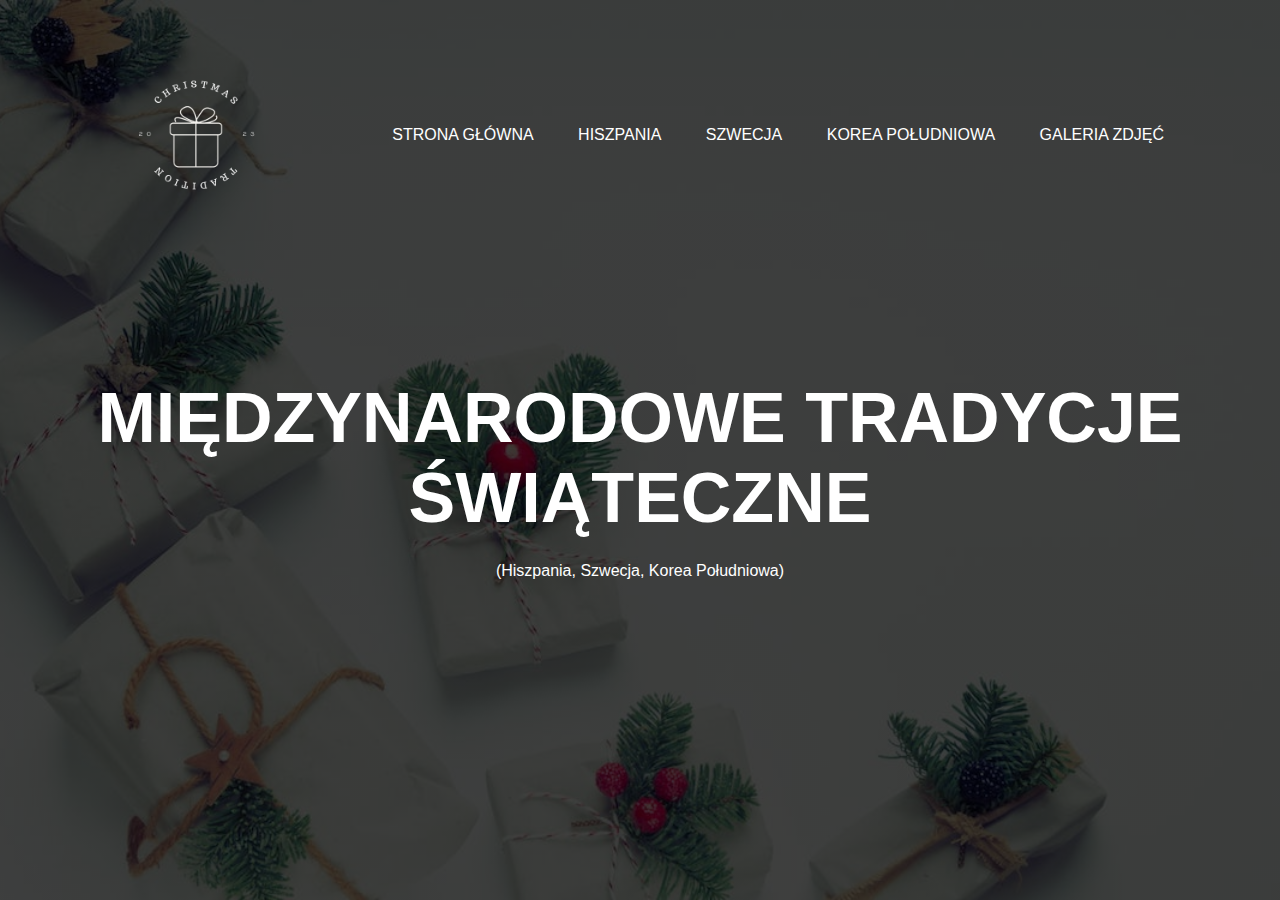
<file: index.html>
<html>
<head>
	<title>Projekt</title>
	<link rel="stylesheet" href= "CSS.css">
</head>
<body>
	<div class ="banner">
		<div class = "navbar">
			<img src = "logo.png" class="logo">
			<ul>
				<li><a href="index.html"> Strona główna</a></li>
				<li><a href="hiszpania.html">Hiszpania</a></li>
				<li><a href="szwecja.html">Szwecja</a></li>
				<li><a href="koreapoludniowa.html">Korea Południowa</a></li>
				<li><a href="galeriazdjec.html">Galeria Zdjęć</a></li>
			</ul>
		</div>
		<div class="content">
		<h1>MIĘDZYNARODOWE TRADYCJE ŚWIĄTECZNE</h1>
		<p>(Hiszpania, Szwecja, Korea Południowa)</p>
		</div>
	</div>
</body>
</html>
</file>
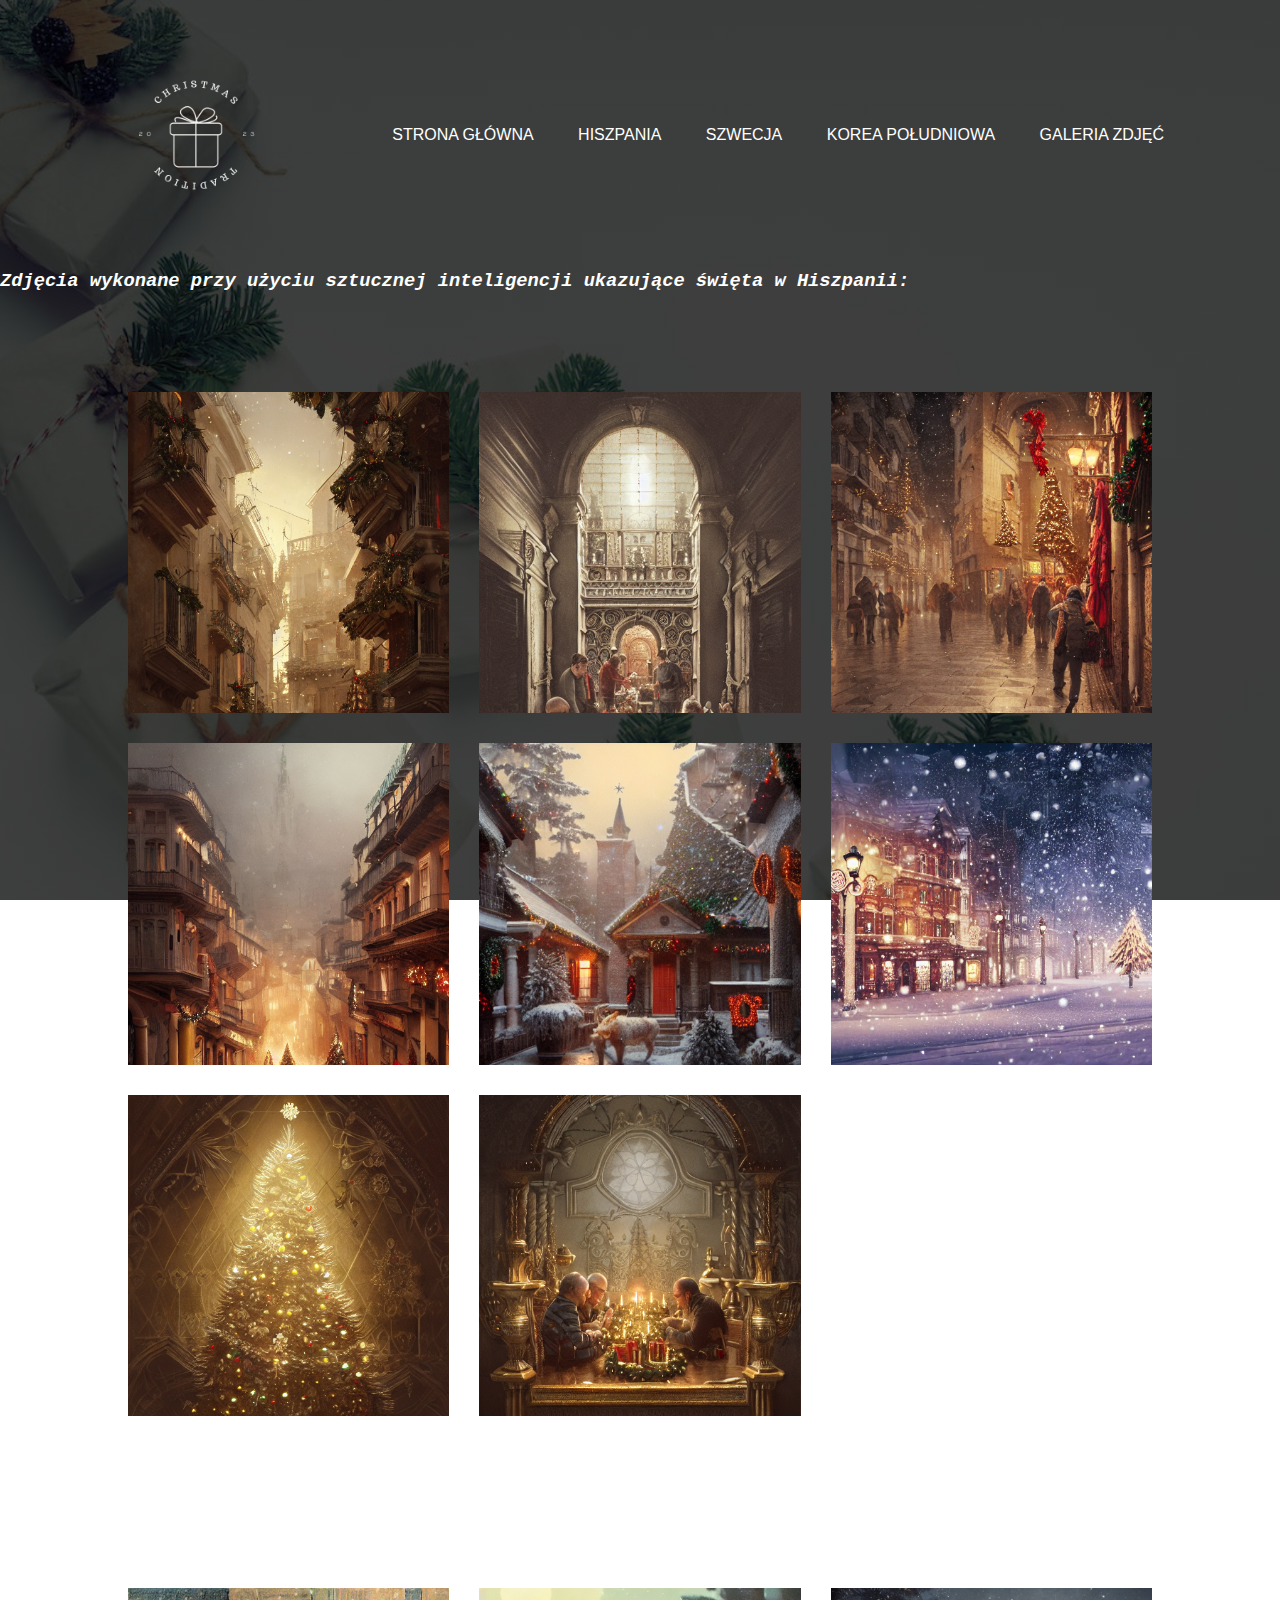
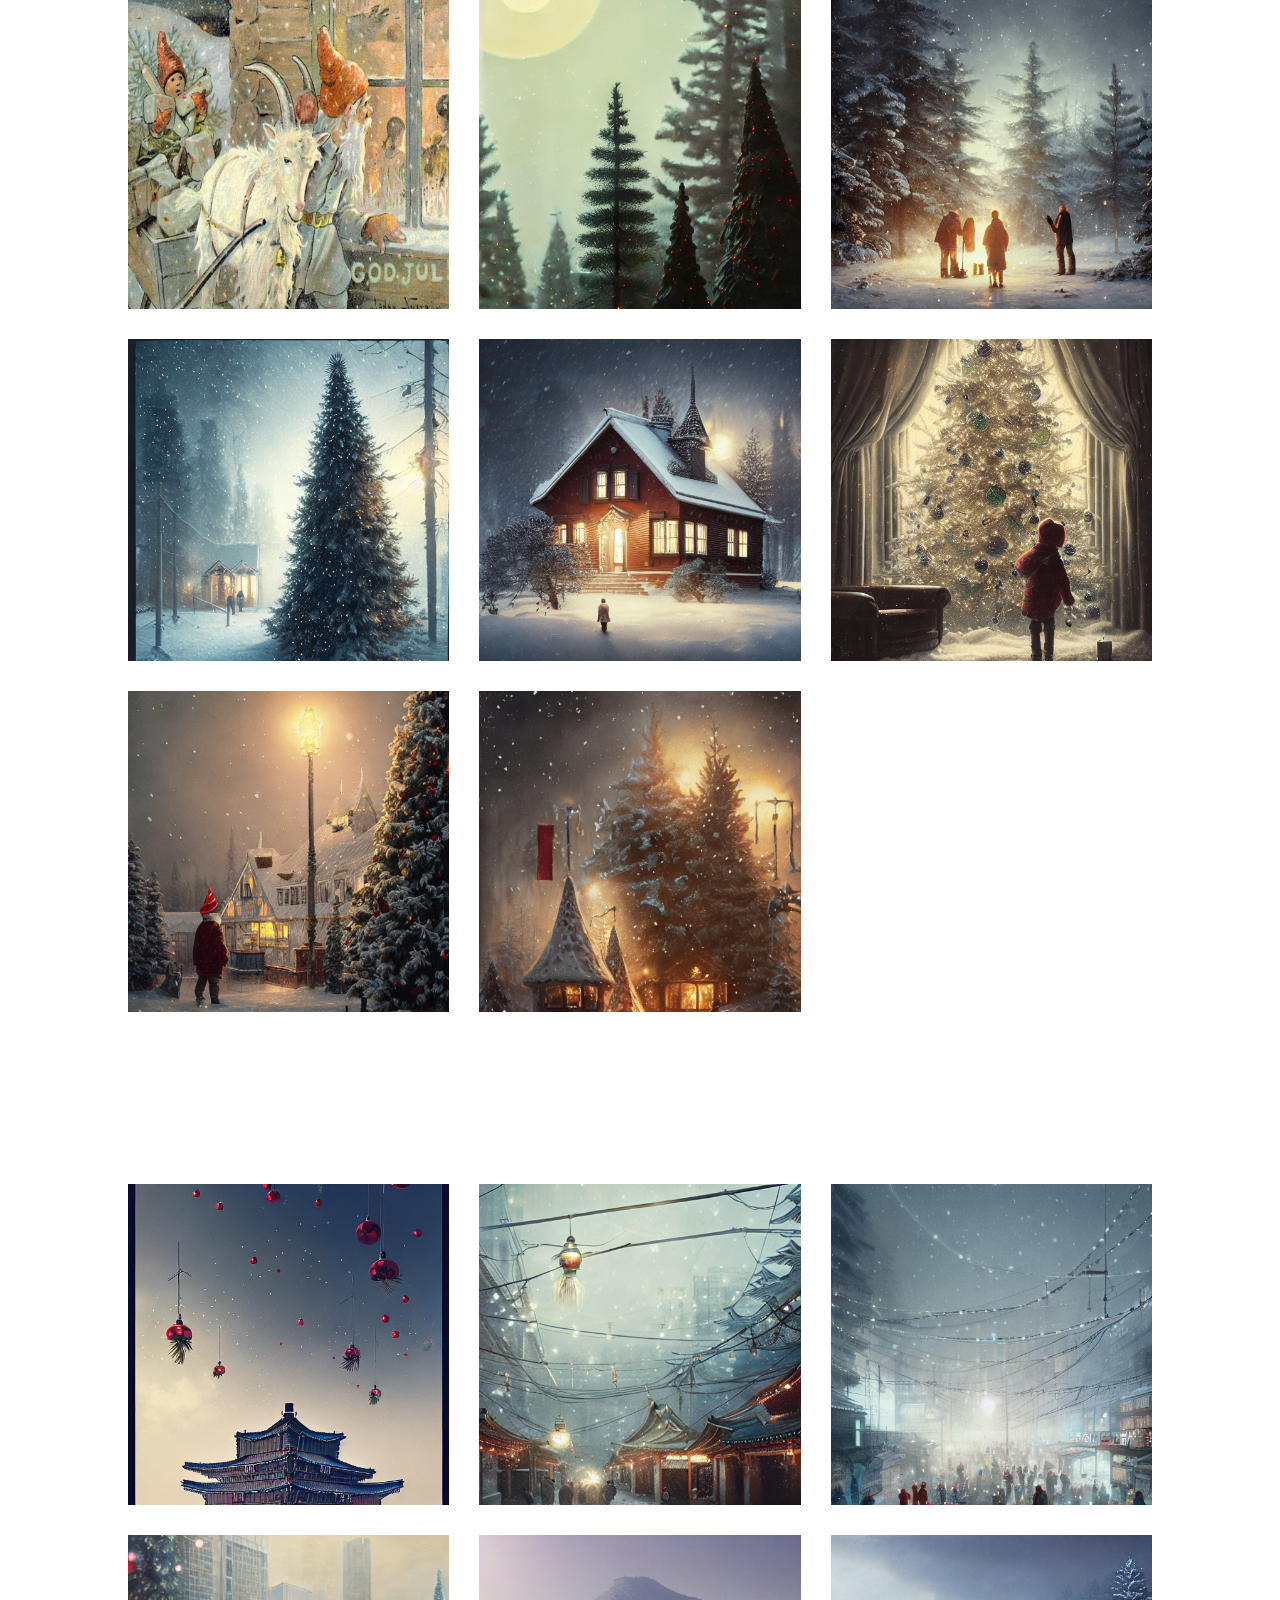
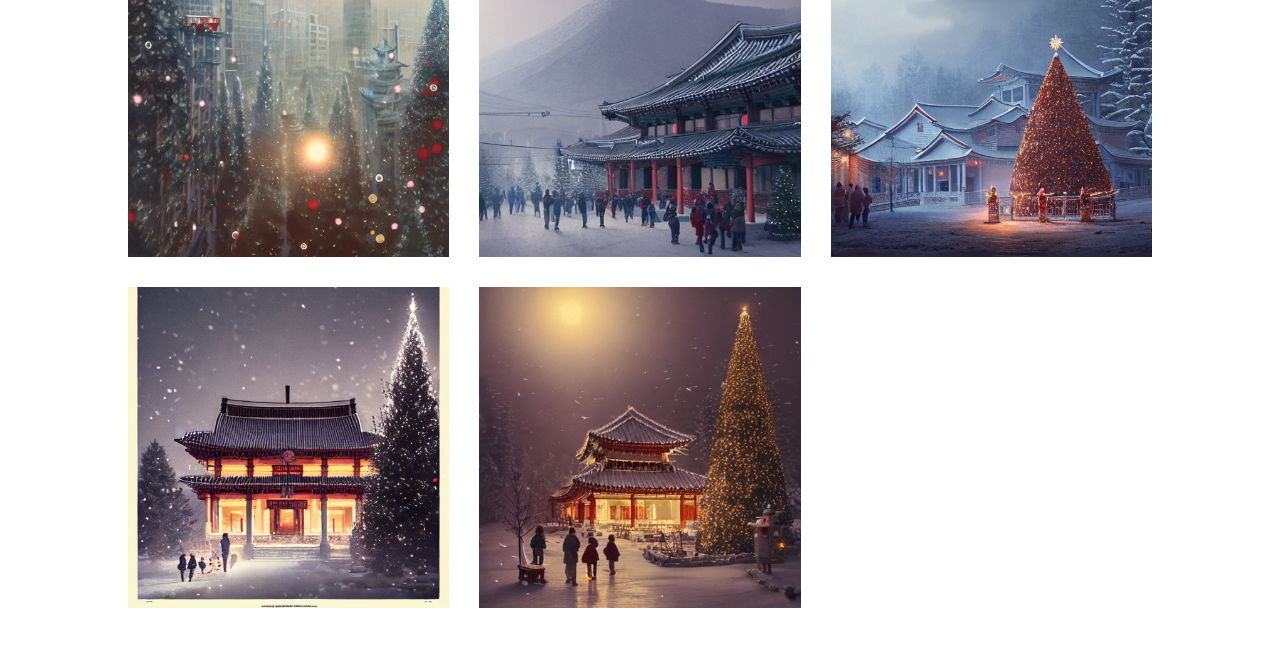
<file: galeriazdjec.html>
<!DOCTYPE html>
<html>
<head>
	<title>Projekt</title>
	<link rel="stylesheet" href= "CSS.css">
</head>
<body style ="width: 100%;
	height: 100%;
	background-repeat:no-repeat;
	background-image: linear-gradient(rgba(0,0,0,0.75), rgba(0,0,0,0.75)), url(background.jpg);
	background-size: cover;
	background-attachment:fixed;
	background-position: center;">
	<div class ="banner">
		<div class = "navbar">
			<img src = "logo.png" class="logo">
			<ul>
				<li><a href="index.html"> Strona główna</a></li>
				<li><a href="hiszpania.html">Hiszpania</a></li>
				<li><a href="szwecja.html">Szwecja</a></li>
				<li><a href="koreapoludniowa.html">Korea Południowa</a></li>
				<li><a href="galeriazdjec.html">Galeria Zdjęć</a></li>
			</ul>
		</div>
		<div class="full-img" id="fullImgBox">
			<img src="img1.png" id="fullImg">
			<span onclick="closeFullimg()">X</span>
		</div>
		<div class="info">
				<div class="naglowek">
				<h3> Zdjęcia wykonane przy użyciu sztucznej inteligencji ukazujące święta w Hiszpanii: </h3>
				</div>
				<div class = "img-gallery">
				<img src="img1.png" onclick="openFullimg(this.src)">
				<img src="img2.png" onclick="openFullimg(this.src)">
				<img src="img3.png" onclick="openFullimg(this.src)">
				<img src="img4.png" onclick="openFullimg(this.src)">
				<img src="img5.png" onclick="openFullimg(this.src)">
				<img src="img6.png" onclick="openFullimg(this.src)">
				<img src="img7.png" onclick="openFullimg(this.src)">
				<img src="img8.png" onclick="openFullimg(this.src)">
				</div>
				<div class="naglowek">
				<h3> Zdjęcia wykonane przy użyciu sztucznej inteligencji ukazujące święta w Szwecji: </h3>
				</div>
				<div class = "img-gallery">
				<img src="img9.png" onclick="openFullimg(this.src)">
				<img src="img10.png" onclick="openFullimg(this.src)">
				<img src="img11.png" onclick="openFullimg(this.src)">
				<img src="img12.png" onclick="openFullimg(this.src)">
				<img src="img13.png" onclick="openFullimg(this.src)">
				<img src="img14.png" onclick="openFullimg(this.src)">
				<img src="img15.png" onclick="openFullimg(this.src)">
				<img src="img16.png" onclick="openFullimg(this.src)">
				</div>
				<div class="naglowek">
				<h3> Zdjęcia wykonane przy użyciu sztucznej inteligencjiukazujące święta w Koreii Południowej: </h3>
				</div>
				<div class = "img-gallery">
				<img src="img17.png" onclick="openFullimg(this.src)">
				<img src="img18.png" onclick="openFullimg(this.src)">
				<img src="img19.png" onclick="openFullimg(this.src)">
				<img src="img20.png" onclick="openFullimg(this.src)">
				<img src="img21.png" onclick="openFullimg(this.src)">
				<img src="img22.png" onclick="openFullimg(this.src)">
				<img src="img23.png" onclick="openFullimg(this.src)">
				<img src="img24.png" onclick="openFullimg(this.src)">
			</div>
		</div>
	</div>
	<script>
				
		var fullImgBox = document.getElementById("fullImgBox");
		var fullImg = document.getElementById("fullImg");
				
		function openFullimg(pic){
			fullImgBox.style.display = "flex";
			fullImg.src = pic;
		}

		function closeFullimg(){
			fullImgBox.style.display = "none";
		}
			
	</script>
</body>
</html>
</file>
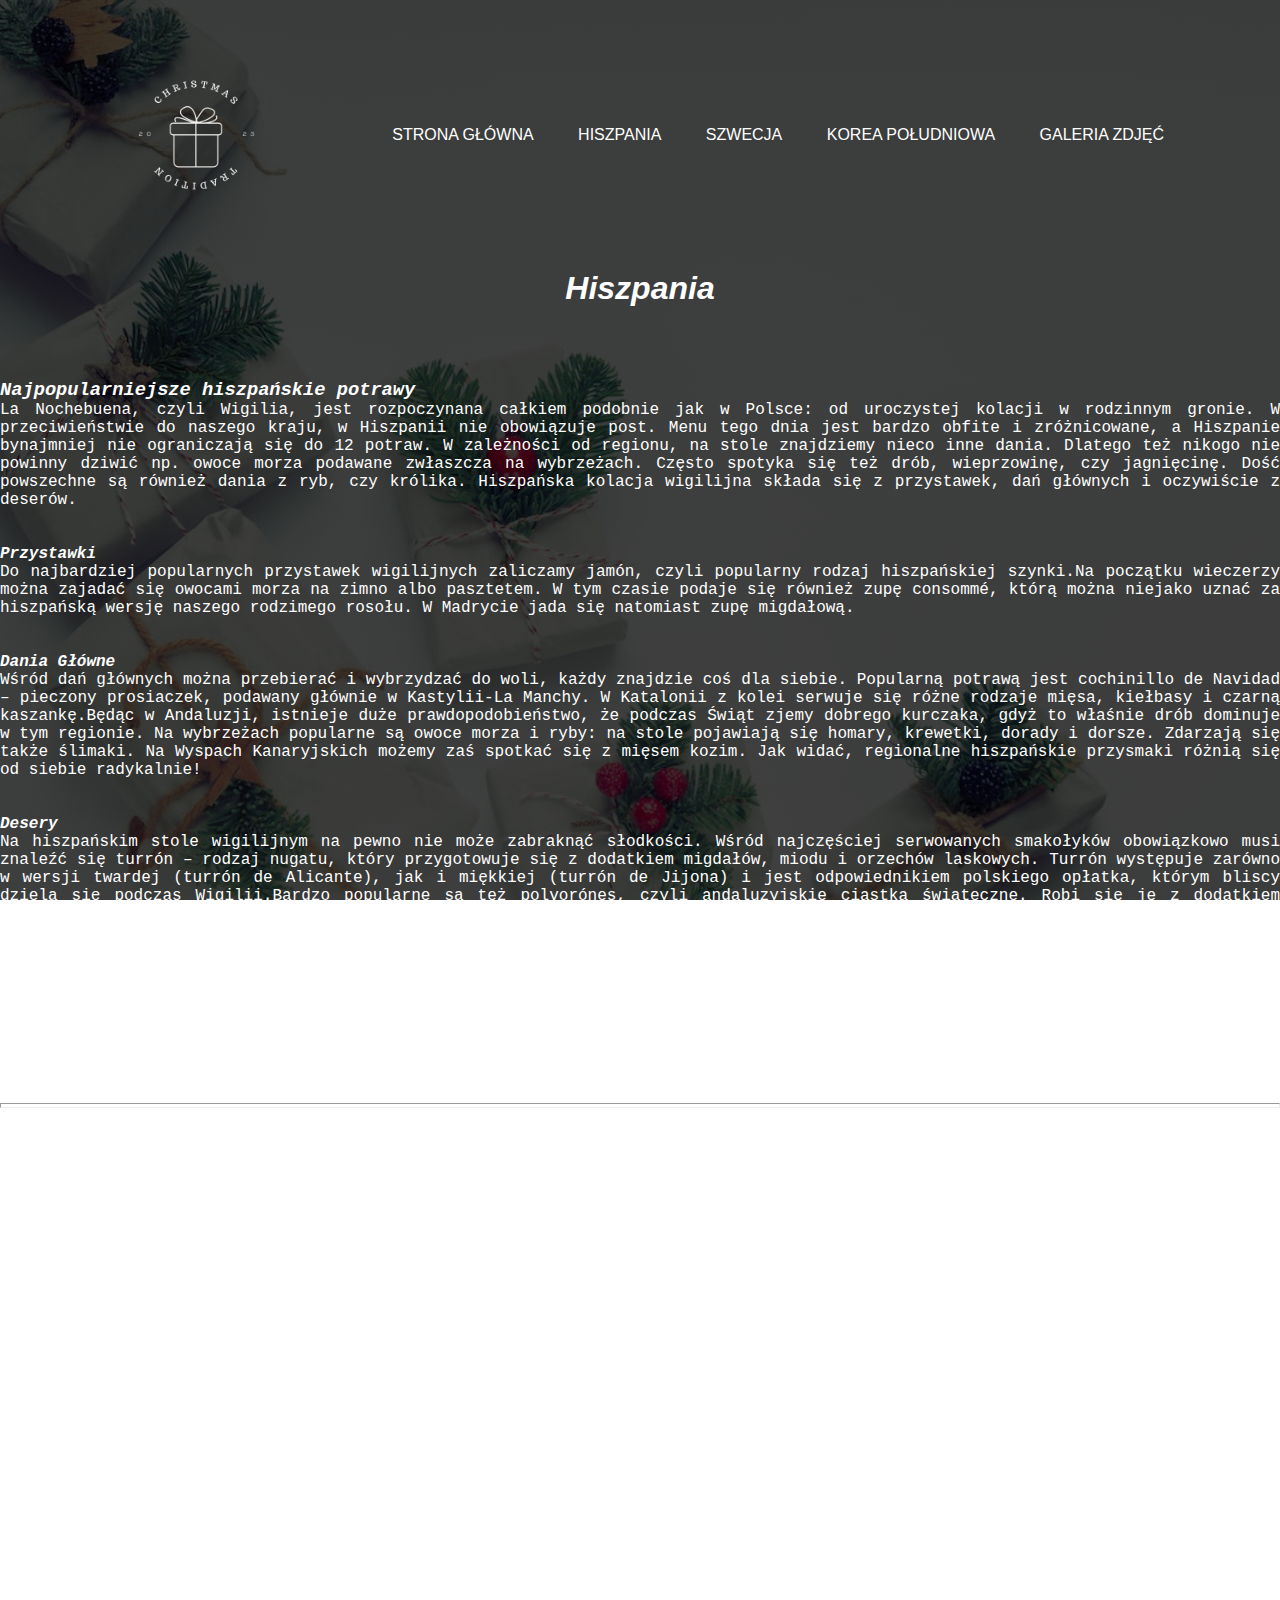
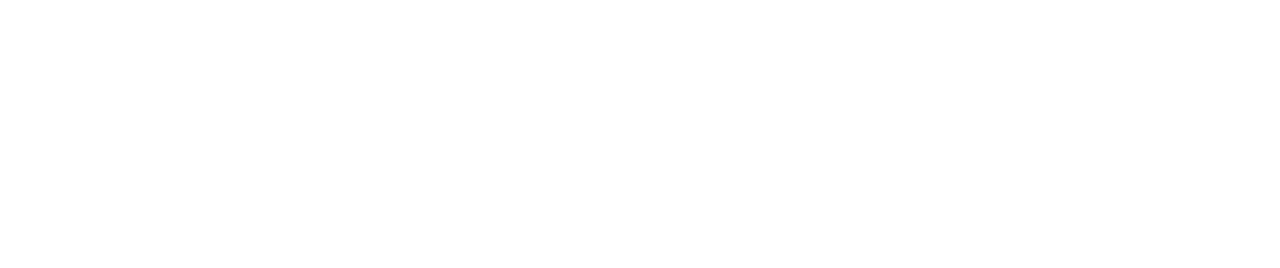
<file: hiszpania.html>
<html>
<head>
	<title>Projekt</title>
	<link rel="stylesheet" href= "CSS.css">
</head>
<body style ="width: 100%;
	height: 100%;
	background-repeat:no-repeat;
	background-image: linear-gradient(rgba(0,0,0,0.75), rgba(0,0,0,0.75)), url(background.jpg);
	background-size: cover;
	background-attachment:fixed;
	background-position: center;">
	
	<div class ="banner">
		<div class = "navbar">
			<img src = "logo.png" class="logo">
			<ul>
				<li><a href="index.html"> Strona główna</a></li>
				<li><a href="hiszpania.html">Hiszpania</a></li>
				<li><a href="szwecja.html">Szwecja</a></li>
				<li><a href="koreapoludniowa.html">Korea Południowa</a></li>
				<li><a href="galeriazdjec.html">Galeria Zdjęć</a></li>
			</ul>
		</div>
		<div class="info">
		<h1><center>Hiszpania</center></h1>
		<br></br>
		<br></br>
		<h3>Najpopularniejsze hiszpańskie potrawy</h3>
		<p>La Nochebuena, czyli Wigilia, jest rozpoczynana całkiem podobnie jak w Polsce: od uroczystej kolacji w rodzinnym gronie. W przeciwieństwie do naszego kraju, 
		w Hiszpanii nie obowiązuje post. Menu tego dnia jest bardzo obfite i zróżnicowane, a Hiszpanie bynajmniej nie ograniczają się do 12 potraw. W zależności od regionu,
		na stole znajdziemy nieco inne dania. Dlatego też nikogo nie powinny dziwić np. owoce morza podawane zwłaszcza na wybrzeżach. Często spotyka się też drób, wieprzowinę, 
		czy jagnięcinę. Dość powszechne są również dania z ryb, czy królika. Hiszpańska kolacja wigilijna składa się z przystawek, dań głównych i oczywiście z deserów.</p>
		<br></br>
		<h4>Przystawki</h4>
		<p>Do najbardziej popularnych przystawek wigilijnych zaliczamy jamón, czyli popularny rodzaj hiszpańskiej szynki.Na początku wieczerzy można zajadać się owocami morza na
		zimno albo pasztetem. W tym czasie podaje się również zupę consommé, którą można niejako uznać za hiszpańską wersję naszego rodzimego rosołu. W Madrycie jada się natomiast
		zupę migdałową.</p>
		<br></br>
		<h4>Dania Główne</h4>
		<p>Wśród dań głównych można przebierać i wybrzydzać do woli, każdy znajdzie coś dla siebie. Popularną potrawą jest cochinillo de Navidad – pieczony prosiaczek, podawany
		głównie w Kastylii-La Manchy. W Katalonii z kolei serwuje się różne rodzaje mięsa, kiełbasy i czarną kaszankę.Będąc w Andaluzji, istnieje duże prawdopodobieństwo, że
		podczas Świąt zjemy dobrego kurczaka, gdyż to właśnie drób dominuje w tym regionie. Na wybrzeżach popularne są owoce morza i ryby: na stole pojawiają się homary, krewetki,
		dorady i dorsze. Zdarzają się także ślimaki. Na Wyspach Kanaryjskich możemy zaś spotkać się z mięsem kozim. Jak widać, regionalne hiszpańskie przysmaki różnią się od siebie
		radykalnie!</p>
		<br></br>
		<h4>Desery</h4>
		<p>Na hiszpańskim stole wigilijnym na pewno nie może zabraknąć słodkości. Wśród najczęściej serwowanych smakołyków obowiązkowo musi znaleźć się turrón – rodzaj nugatu,
		który przygotowuje się z dodatkiem migdałów, miodu i orzechów laskowych. Turrón występuje zarówno w wersji twardej (turrón de Alicante), jak i miękkiej (turrón de Jijona)
		i jest odpowiednikiem polskiego opłatka, którym bliscy dzielą się podczas Wigilii.Bardzo popularne są też polvorónes, czyli andaluzyjskie ciastka świąteczne. Robi się je z
		dodatkiem cynamonu oraz migdałów, obsypuje cukrem pudrem i sprzedaje zawinięte w papier. W Wigilię możemy również skosztować: marcepanu, orzechów, daktyli oraz kilku
		rodzajów drożdżowych ciast i ciastek. Nie da się ukryć, że Hiszpanie uwielbiają słodycze.</p>
		<br></br>
		<h4>Napoje</h4>
		<p>W trakcie Świąt na stole nie może również zabraknąć wina, zarówno czerwonego, jak i białego. Hiszpanie nie odmawiają sobie także bąbelków – w tym przypadku jest to cava,
		czyli wino musujące, którym często wznoszone są toasty.</p>
		<br></br>
		<br></br>
		<HR SIZE=5>
		<br></br>
		<h3>Zwyczaje</h3>
		<br></br>
		<h4>Nie ma Świętego Mikołaja</h4>
		<p>Tradycyjnie Hiszpanie nigdy nie świętowali Bożego Narodzenia obchodzonego w grudniu. Zamiast tego prezenty są dostarczane dzieciom 6 stycznia przez Reyes Magos, 
		czyli Trzech Mędrców. Oznacza to, że hiszpańskie dzieci muszą czekać więcej niż dwanaście dni od nas, aby otrzymać prezenty. Jednakże obecnie się to zmienia i otrzymują 
		świąteczne prezenty zarówno w Boże Narodzenie, jak i 6 stycznia, czyli w Święto Trzech Króli.
		<br></br>
		<p>Co więcej, Reyes Magos paradują ulicami każdej wioski i miasta w Hiszpanii 5 stycznia każdego roku, jeżdżąc na wielkich podestach i rzucając dzieciom słodycze i
		cukierki. Ta parada, znana jako „cabalgata”, jest hiszpańską tradycją świąteczną, której po prostu nie można przegapić.</p>
		<br></br>
		<h4>Loteria El gordo</h4>
		<p>Każda osoba mieszkająca w Hiszpanii gra na loterii w Boże Narodzenie, często kupując jedną dziesiątą biletu i obstawiając te same numery, co ich grupa przyjaciół lub
		współpracowników. Ta specjalna świąteczna loteria nosi nazwę „El gordo”, a liczby są zwykle ogłaszane przez cały poranek 22 grudnia w telewizji na żywo. Numery ogłaszane
		są przez dzieci w wieku szkolnym śpiewające zwycięskie liczby i wygrane!</p>
		<br></br>
		<h4>Jedzenie winogron z okazji Nowego Roku</h4>
		<p>Zegar odlicza do Nowego Roku, a na każdym placu miejskim i każdym domu w Hiszpanii ludzie trzymają garść 12 winogron. 3... 2... 1... zamiast krzyczeć
		„Szczęśliwego Nowego Roku!”, Hiszpanie są zajęci próbowaniem zjedzenia dwunastu winogron zanim zegar wybije 12 razy. Jeśli nie uda ci się zjeść ich wszystkich, 
		mówią, że będziesz miał pecha w następnym roku. Na wszelki wypadek warto wziąć udział w tej tradycji.</p>
		<br></br>
		<h4>Portal de Belén</h4>
		<p>Portal de Belén jest powszechną hiszpańską dekoracją świąteczną, która znajduje się w wielu sklepach i domach. Czym więc jest portal de Belén? Ta diorama z Betlejem
		używa małych modeli i figurek do przedstawienia sceny Narodzenia Jezusa. Może być skromna — tylko Maryja, Józef i Jezus w swoim żłobie albo może być wielkimi
		i skomplikowanymi strukturami przedstawiającymi pustynię i 3 Mędrców.</p>
		<br></br>
		<h4>Prima aprilis w grudniu</h4>
		<p>Wiele kultur łączy tradycję dnia przeznaczonego na figle i żarty. Chociaż jesteśmy przyzwyczajeni do tego, że 1 kwietnia odbędzie się Prima Aprilis, Hiszpania jest inna
		i robią to 28 grudnia z Día de los Santos Inocentes. Uważaj na siebie, jeśli jesteś w Hiszpanii w tym dniu, bo w każdej chwili mogą z Ciebie zażartować.</p>
		<br></br>
		</div>
	</div>
</body>
</html>
</file>
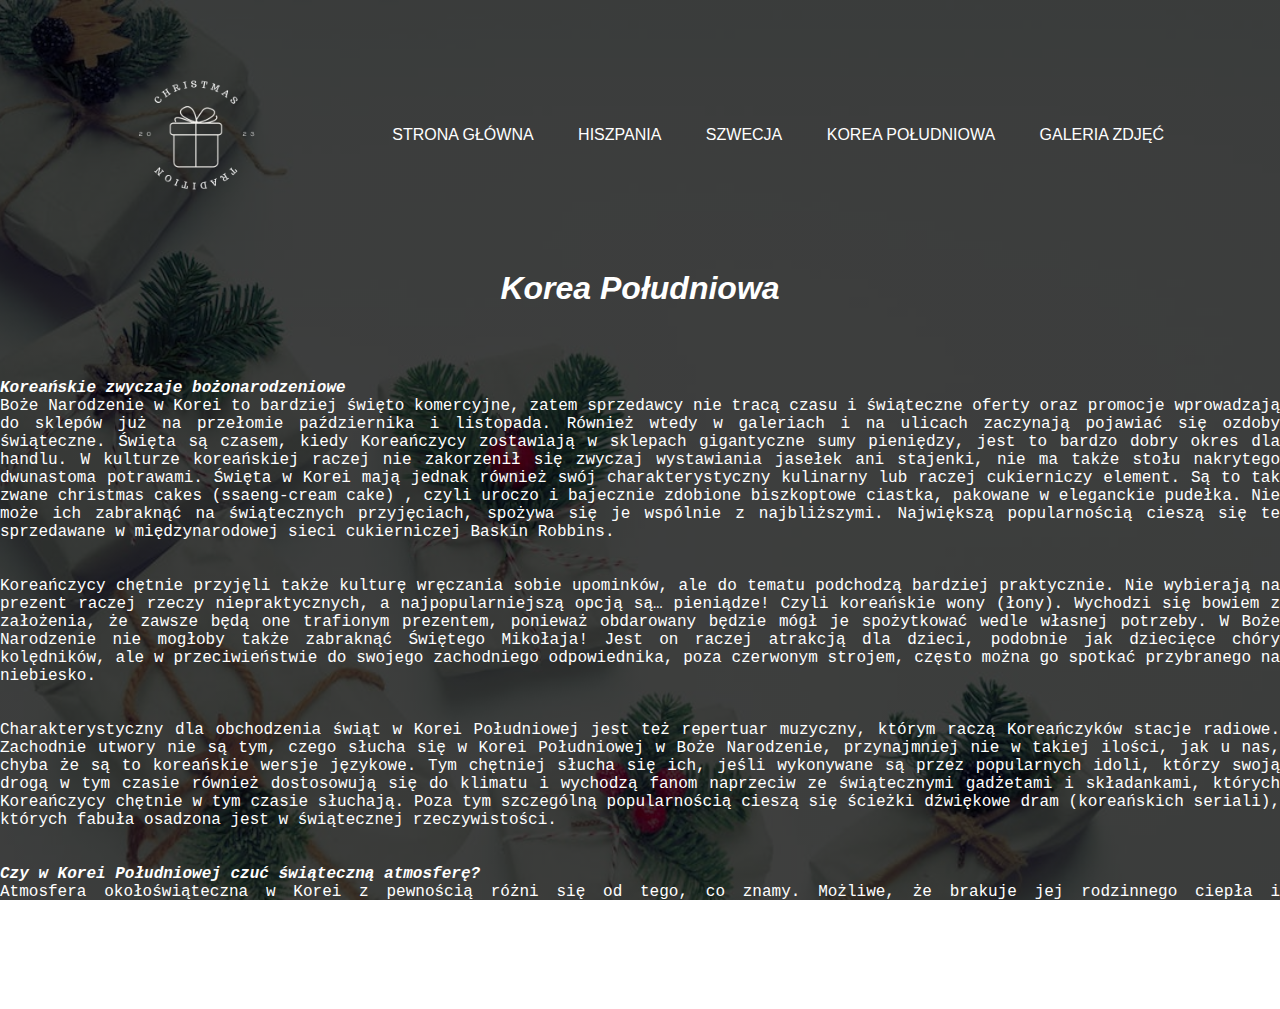
<file: koreapoludniowa.html>
<html>
<head>
	<title>Projekt</title>
	<link rel="stylesheet" href= "CSS.css">
</head>
<body style ="width: 100%;
	height: 100%;
	background-repeat:no-repeat;
	background-image: linear-gradient(rgba(0,0,0,0.75), rgba(0,0,0,0.75)), url(background.jpg);
	background-size: cover;
	background-attachment:fixed;
	background-position: center;">
	<div class ="banner">
		<div class = "navbar">
			<img src = "logo.png" class="logo">
			<ul>
				<li><a href="index.html"> Strona główna</a></li>
				<li><a href="hiszpania.html">Hiszpania</a></li>
				<li><a href="szwecja.html">Szwecja</a></li>
				<li><a href="koreapoludniowa.html">Korea Południowa</a></li>
				<li><a href="galeriazdjec.html">Galeria Zdjęć</a></li>
			</ul>
		</div>
		<div class="info">
		<h1><center>Korea Południowa</center></h1>
		<br></br>
		<br></br>
		<h4>Koreańskie zwyczaje bożonarodzeniowe</h4>
		<p>Boże Narodzenie w Korei to bardziej święto komercyjne, zatem sprzedawcy nie tracą czasu i świąteczne oferty oraz promocje wprowadzają do sklepów już na przełomie
		października i listopada. Również wtedy w galeriach i na ulicach zaczynają pojawiać się ozdoby świąteczne. Święta są czasem, kiedy Koreańczycy zostawiają w sklepach
		gigantyczne sumy pieniędzy, jest to bardzo dobry okres dla handlu.
		W kulturze koreańskiej raczej nie zakorzenił się zwyczaj wystawiania jasełek ani stajenki, nie ma także stołu nakrytego dwunastoma potrawami. Święta w Korei mają jednak
		również swój charakterystyczny kulinarny lub raczej cukierniczy element. Są to tak zwane christmas cakes (ssaeng-cream cake) , czyli uroczo i bajecznie zdobione biszkoptowe
		ciastka, pakowane w eleganckie pudełka. Nie może ich zabraknąć na świątecznych przyjęciach, spożywa się je wspólnie z najbliższymi. Największą popularnością cieszą się te
		sprzedawane w międzynarodowej sieci cukierniczej Baskin Robbins.</p>
		<br></br>
		<p>Koreańczycy chętnie przyjęli także kulturę wręczania sobie upominków, ale do tematu podchodzą bardziej praktycznie. Nie wybierają na prezent raczej rzeczy
		niepraktycznych, a najpopularniejszą opcją są… pieniądze! Czyli koreańskie wony (łony). Wychodzi się bowiem z założenia, że zawsze będą one trafionym prezentem,
		ponieważ obdarowany będzie mógł je spożytkować wedle własnej potrzeby. W Boże Narodzenie nie mogłoby także zabraknąć Świętego Mikołaja! Jest on raczej atrakcją dla dzieci,
		podobnie jak dziecięce chóry kolędników, ale w przeciwieństwie do swojego zachodniego odpowiednika, poza czerwonym strojem, często można go spotkać przybranego na
		niebiesko.</p>
		<br></br>
		<p>Charakterystyczny dla obchodzenia świąt w Korei Południowej jest też repertuar muzyczny, którym raczą Koreańczyków stacje radiowe. Zachodnie utwory nie są tym,
		czego słucha się w Korei Południowej w Boże Narodzenie, przynajmniej nie w takiej ilości, jak u nas, chyba że są to koreańskie wersje językowe. Tym chętniej słucha się
		ich, jeśli wykonywane są przez popularnych idoli, którzy swoją drogą w tym czasie również dostosowują się do klimatu i wychodzą fanom naprzeciw ze świątecznymi gadżetami
		i składankami, których Koreańczycy chętnie w tym czasie słuchają. Poza tym szczególną popularnością cieszą się ścieżki dźwiękowe dram (koreańskich seriali), których fabuła
		osadzona jest w świątecznej rzeczywistości.</p>
		<br></br>
		<h4>Czy w Korei Południowej czuć świąteczną atmosferę?</h4>
		<p>Atmosfera okołoświąteczna w Korei z pewnością różni się od tego, co znamy. Możliwe, że brakuje jej rodzinnego ciepła i podekscytowania na myśl o tym wyjątkowym
		spotkaniu rodzinnym, na które czeka się cały rok i które w niczym nie przypomina tych codziennych, przelotnych. Nie jest to czas duchowego przeżywania tego okresu
		i brakuje mu wyjątkowości w naszym pojmowaniu. Nie oznacza to jednak w żadnym razie, że Boże Narodzenie w koreańskim wydaniu pozbawione jest uroku i atmosfery. Mimo że
		jest ona pompowana nieco przez ogrom świątecznych dekoracji na ulicach i wyścigi galerii, polegające na tym, która z nich przystroi największe drzewko; to w dalszym ciągu 
		jest to czas radości, nawet jeżeli spędzony ze znajomymi czy współpracownikami, a niekoniecznie z rodziną.</p>
		</div>
	</div>
</body>
</html>
</file>
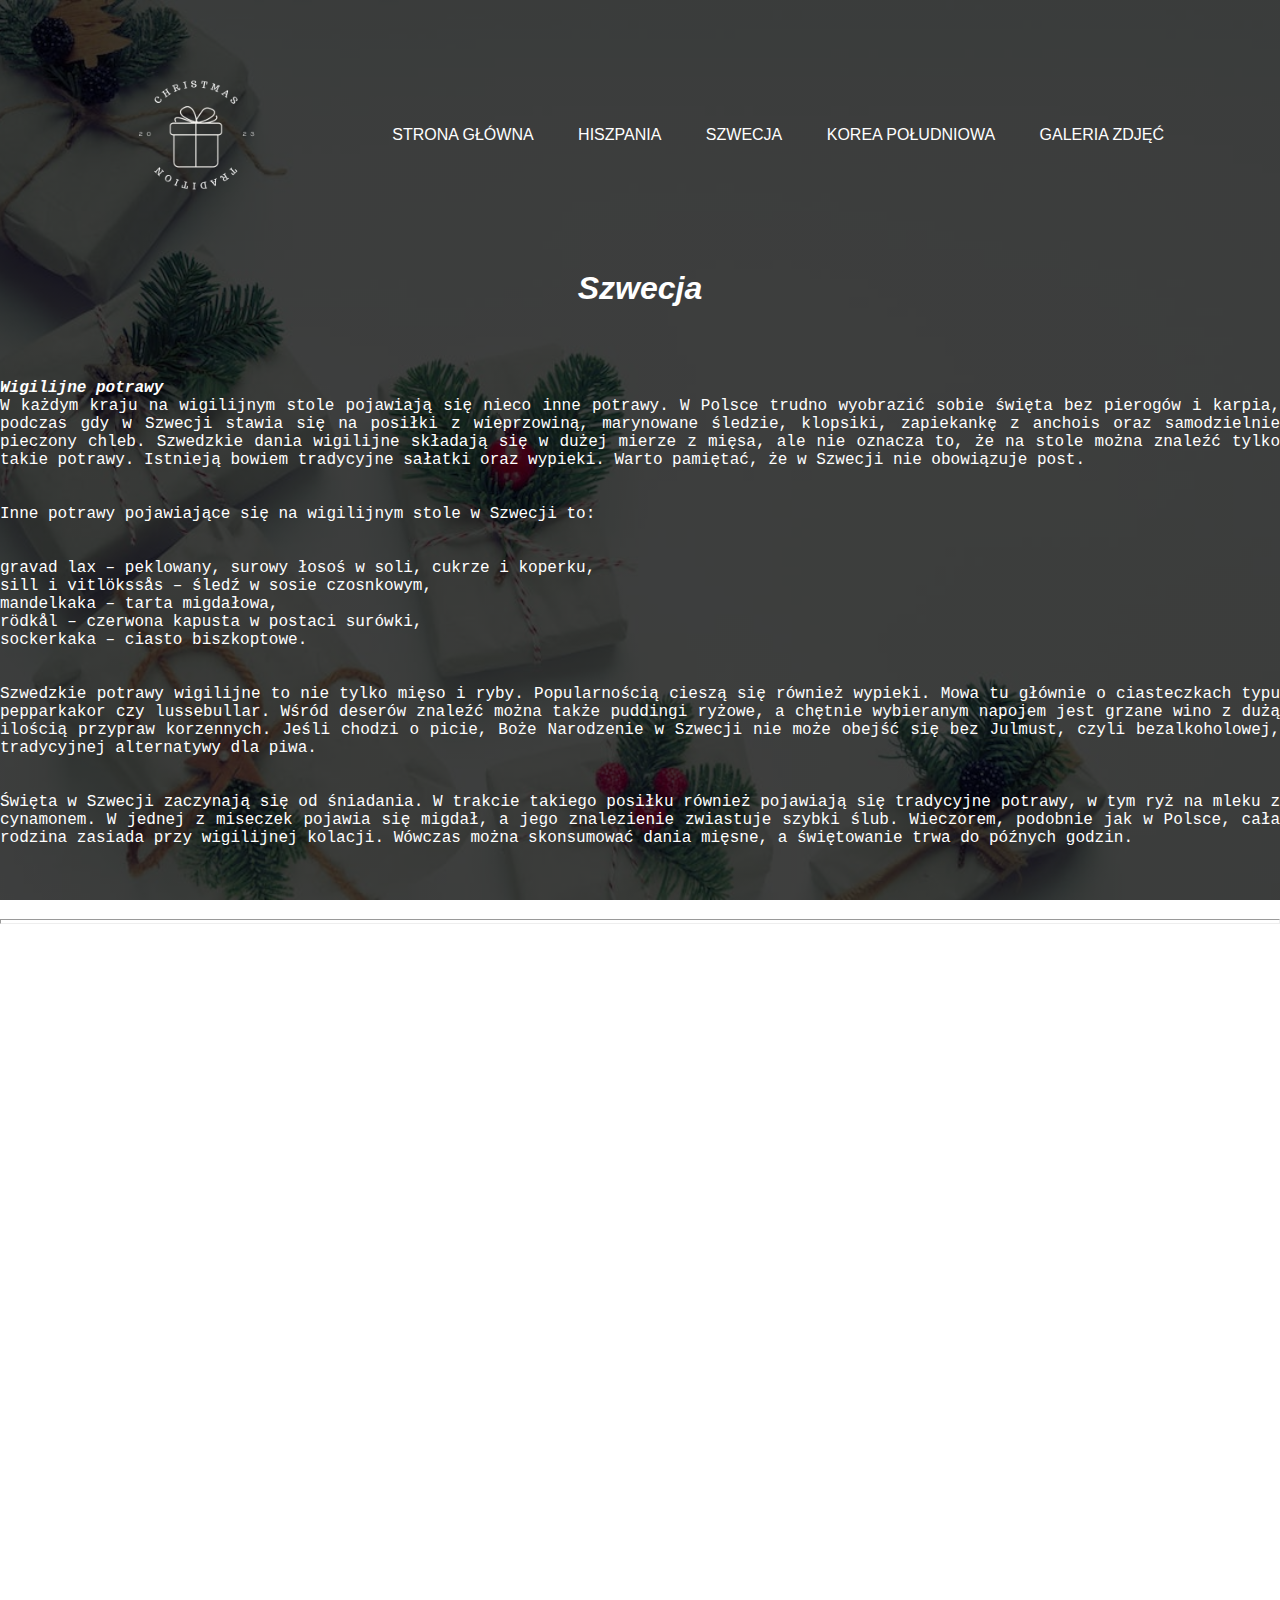
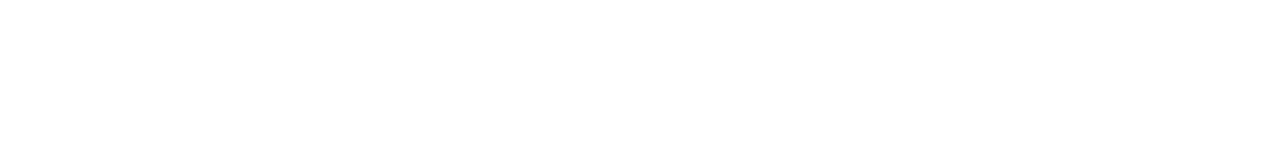
<file: szwecja.html>
<html>
<head>
	<title>Projekt</title>
	<link rel="stylesheet" href= "CSS.css">
</head>
<body style ="width: 100%;
	height: 100%;
	background-repeat:no-repeat;
	background-image: linear-gradient(rgba(0,0,0,0.75), rgba(0,0,0,0.75)), url(background.jpg);
	background-size: cover;
	background-attachment:fixed;
	background-position: center;">
	<div class ="banner">
		<div class = "navbar">
			<img src = "logo.png" class="logo">
			<ul>
				<li><a href="index.html"> Strona główna</a></li>
				<li><a href="hiszpania.html">Hiszpania</a></li>
				<li><a href="szwecja.html">Szwecja</a></li>
				<li><a href="koreapoludniowa.html">Korea Południowa</a></li>
				<li><a href="galeriazdjec.html">Galeria Zdjęć</a></li>
			</ul>
		</div>
		<div class="info">
		<h1><center>Szwecja</center></h1>
		<br></br>
		<br></br>
		<h4>Wigilijne potrawy</h4>
		<p>W każdym kraju na wigilijnym stole pojawiają się nieco inne potrawy. W Polsce trudno wyobrazić sobie święta bez pierogów i karpia, podczas gdy w Szwecji stawia się
		na posiłki z wieprzowiną, marynowane śledzie, klopsiki, zapiekankę z anchois oraz samodzielnie pieczony chleb. Szwedzkie dania wigilijne składają się w dużej mierze 
		z mięsa, ale nie oznacza to, że na stole można znaleźć tylko takie potrawy. Istnieją bowiem tradycyjne sałatki oraz wypieki. Warto pamiętać, że w Szwecji nie obowiązuje
		post.</p>
		<br></br>
		<p>Inne potrawy pojawiające się na wigilijnym stole w Szwecji to:</p>
		<br></br>
		<ul>
			<li>gravad lax – peklowany, surowy łosoś w soli, cukrze i koperku,</li>
			<li>sill i vitlökssås – śledź w sosie czosnkowym,</li>
			<li>mandelkaka – tarta migdałowa,</li>
			<li>rödkål – czerwona kapusta w postaci surówki,</li>
			<li>sockerkaka – ciasto biszkoptowe.</li>
		</ul> 
		<br></br>
		<p>Szwedzkie potrawy wigilijne to nie tylko mięso i ryby. Popularnością cieszą się również wypieki. Mowa tu głównie o ciasteczkach typu pepparkakor czy lussebullar. 
		Wśród deserów znaleźć można także puddingi ryżowe, a chętnie wybieranym napojem jest grzane wino z dużą ilością przypraw korzennych. Jeśli chodzi o picie, Boże Narodzenie
		w Szwecji nie może obejść się bez Julmust, czyli bezalkoholowej, tradycyjnej alternatywy dla piwa.</p>
		<br></br>
		<p>Święta w Szwecji zaczynają się od śniadania. W trakcie takiego posiłku również pojawiają się tradycyjne potrawy, w tym ryż na mleku z cynamonem. W jednej z miseczek pojawia
		się migdał, a jego znalezienie zwiastuje szybki ślub. Wieczorem, podobnie jak w Polsce, cała rodzina zasiada przy wigilijnej kolacji. Wówczas można skonsumować dania
		mięsne, a świętowanie trwa do późnych godzin.</p>
		<br></br>
		<br></br>
		<HR SIZE=5>
		<br></br>
		<h3>Zwyczaje</h3>
		<br></br>
		<h4>Julklappsrim</h4>
		<p>Prezentowy rym, czyli wierszyk, który dołączamy do zapakowanego prezentu jest starą, szwedzką tradycją. Jego historia sięga aż do XVIII wieku. Zadaniem wierszyka jest
		opisanie prezentu, bez zdradzenia wprost, czym jest. Julklappsrim czy julrim są też typowo telewizyjną rozrywką. Do telewizji zaprasza się znane osoby, które, na prośbę 
		widzów i słuchaczy piszą własne julrim. Nazywamy to rimstuga, czyli chatką rymów. Zobaczycie ją między innymi podczas Uppesittarkväll. Jest to program nadawany
		23-ego grudnia dla tych, którzy siedzą do późna przygotowując Wigilię.</p>
		<br></br>
		<h4>Julbocken</h4>
		<p>Zanim w Szwecji zadomowił się jultomte, czyli święty Mikołaj, w święta pojawiał się julbocken, czyli kozioł bożonarodzeniowy, pierwszy szwedzki symbol tego święta.
		Pojawiał się zwykle drugiego dnia świąt i był młodym chłopcem w przebraniu kozła. Gdy pukał do czyichś drzwi, domownicy zaczynali śpiewać, dzięki czemu kozioł „umierał”.
		Zaraz jednak okazywało się, że kozioł wracał do życia i zaczynał stånga – uderzać swoją rogatą głową o domowników. Można było się go pozbyć przekupując go szwedzką wódką 
		bränvinn i jedzeniem. W bogatszych domostwach julbocken rozdawał domownikom prezenty. Ta ciekawa, typowo szwedzka postać do dziś pojawia się na pocztówkach świątecznych,
		ale jej świąteczne obowiązki już ponad 100 lat temu przejął święty Mikołaj.</p>
		<br></br>
		<h4>Lucia</h4>
		<p>Nie da się mówić o szwedzkich obchodach świąt, nie wspominając tej wyjątkowej tradycji. 13 grudnia pochód złożony ze świętej Łucji, a także tärnor (druhen),
		stjärngossar (gwiezdnych chłopców), pepparkaksgubbar (piernikowych ludzików) i tomtar (krasnali) pojawia się w szkołach, firmach, domach, ulicach i śpiewa typowe
		szwedzkie piosenki bożonarodzeniowe. Łucja tradycyjnie jest blondwłosą dziewczyną, choć dziś każdy, bez względu na płeć czy kolor włosów, może brać udział w wyborach 
		na Łucję. Łucja niesie na głowie wieniec z zapalonymi świecami, dziś przeważnie elektrycznymi.</p>
		<br></br>
		<h4>Glögg</h4>
		<p>Trudno wyobrazić sobie święta bez glögga. Ten przepyszny, rozgrzewający napój z wina, bakalii, migdałów i goździków towarzyszy Szwedom już od ponad 400 lat.
		Pod koniec XIX wieku stał się on napojem kojarzonym z tradycją świąteczną. Sama nazwa glögg pochodzi od starego czasownika glödga „rozżarzyć”, stąd też słowo glöd,
		czyli „żar”. Trudno o bardziej praktyczny napój na krótkie, niemal pozbawione słońca szwedzkie dni. Glögg można przyrządzić z wina, szwedzkiej wódki bränvinn, albo z soku,
		bez żadnego dodatku alkoholu.</p>
		<br></br>
		<h4>Kalle Anka klockan 15:00</h4>
		<p>Niektórych z Was być może zdziwię tym, że Szwedzi w Wigilię nie oglądają „Kevina samego w domu”. Mają jednak swoją tradycję: o godzinie 15:00 cała rodzina gromadzi się
		przed telewizorem, aby obejrzeć Kalle Anka och hans vänner önskar God Jul, czyli „Kaczor Donald i przyjaciele życzą Wesołych Świąt”. Film ten jest jedną z wielu
		disneyowskich animacji na temat świąt, jest też jedną ze starszych, bo powstała w 1958. W samą porę, by Szwedzi w latach 60-tych ustanowili tradycję, która trwa po dziś
		dzień! Film gromadzi przed ekranami co roku średnio około 3,5 miliona Szwedów. W Wigilię 2020 było to aż 4,5 miliona!</p>
		<br></br>
		</div>
	</div>
</body>
</html>
</file>
<file: CSS.css>
*{
	margin:0;
	padding: 0;
	font-family: sans-serif;
}
.banner{
	width: 100%;
	height: 100%;
	background-repeat:no-repeat;
	background-image: linear-gradient(rgba(0,0,0,0.75), rgba(0,0,0,0.75)), url(background.jpg);
	background-size: cover;
	background-attachment:fixed;
	background-position: center;
	
}
.navbar{
	width: 85%;
	margin: auto;
	padding: 35px 0;
	display: flex;
	align-items: center;
	justify-content: space-between;
}
.logo{
	width: 200px;
	cursor: pointer;
}
.navbar ul li{
	list-style: none;
	display: inline-block;
	margin: 0 20px;
	position: relative;
}
.navbar ul li a{
	text-decoration: none;
	color: #fff;
	text-transform: uppercase;
}
.navbar ul li::after{
	content: '';
	height: 3px;
	width: 0;
	background: #B22222;
	position: absolute;
	left: 0;
	bottom: -10px;
	transition: 0.5s;
}
.navbar ul li:hover::after{
	width: 100%;
}
.content{
	width: 100%;
	position: absolute;
	top: 50%;
	transform: translateY(-50%);
	text-align: center;
	color: #fff;
}
.content h1{
	font-size: 70px;
	margin-top: 80px;
}
.content p{
	margin: 20px auto;
	font-weight: 100;
	line-height: 25px;
}
.info p{
	text-align: justify;
	font-family:Courier New;
	color: White;
}
.info h1{
	font-style: italic;
	font-weight: bold;
	font-family:Courier New;
	color: White;
}
.info h3{
	font-style: italic;
	font-weight: bold;
	font-family:Courier New;
	color: White;
}
.info h4{
	font-style: italic;
	font-weight: bold;
	font-family:Courier New;
	color: White;
}
.info ul{
	list-style-type: circle;
	text-align: justify;
	font-family:Courier New;
	color: White;
}
.info li{
	list-style-type: circle;
	text-align: justify;
	font-family:Courier New;
	color: White;
}
.info h2{
	font-style: italic;
	font-weight: bold;
	font-family:Courier New;
	color: White;
}
.img-gallery{
	width: 80%;
	margin: 100px auto 50px;
	display: grid;
	grid-template-columns: repeat(auto-fit, minmax(250px, 1fr));
	grid-gap: 30px;
}
.img-gallery img{
	width: 100%;
	cursor: pointer;
}
.img-gallery img:hover{
	transform:scale(0.8) rotate(-15deg);
	border-radius: 20px;
	box-shadow: 0 32px 75px rgba(68,77,136,0.2);
}
.full-img{
	width:100%;
	height: 100vh;
	background: rgba(0,0,0,0.9);
	position: fixed;
	top: 0;
	left: 0;
	display: none;
	align-items: center;
	justify-content: center;
	z-index: 100;
}
.full-img img{
	width: 90%;
	max-width: 500px;
}
.full-img span{
	position: absolute;
	top: 5%;
	right: 5%;
	font-size: 30px;
	color: #fff;
	cursor: pointer;
}
</file>
